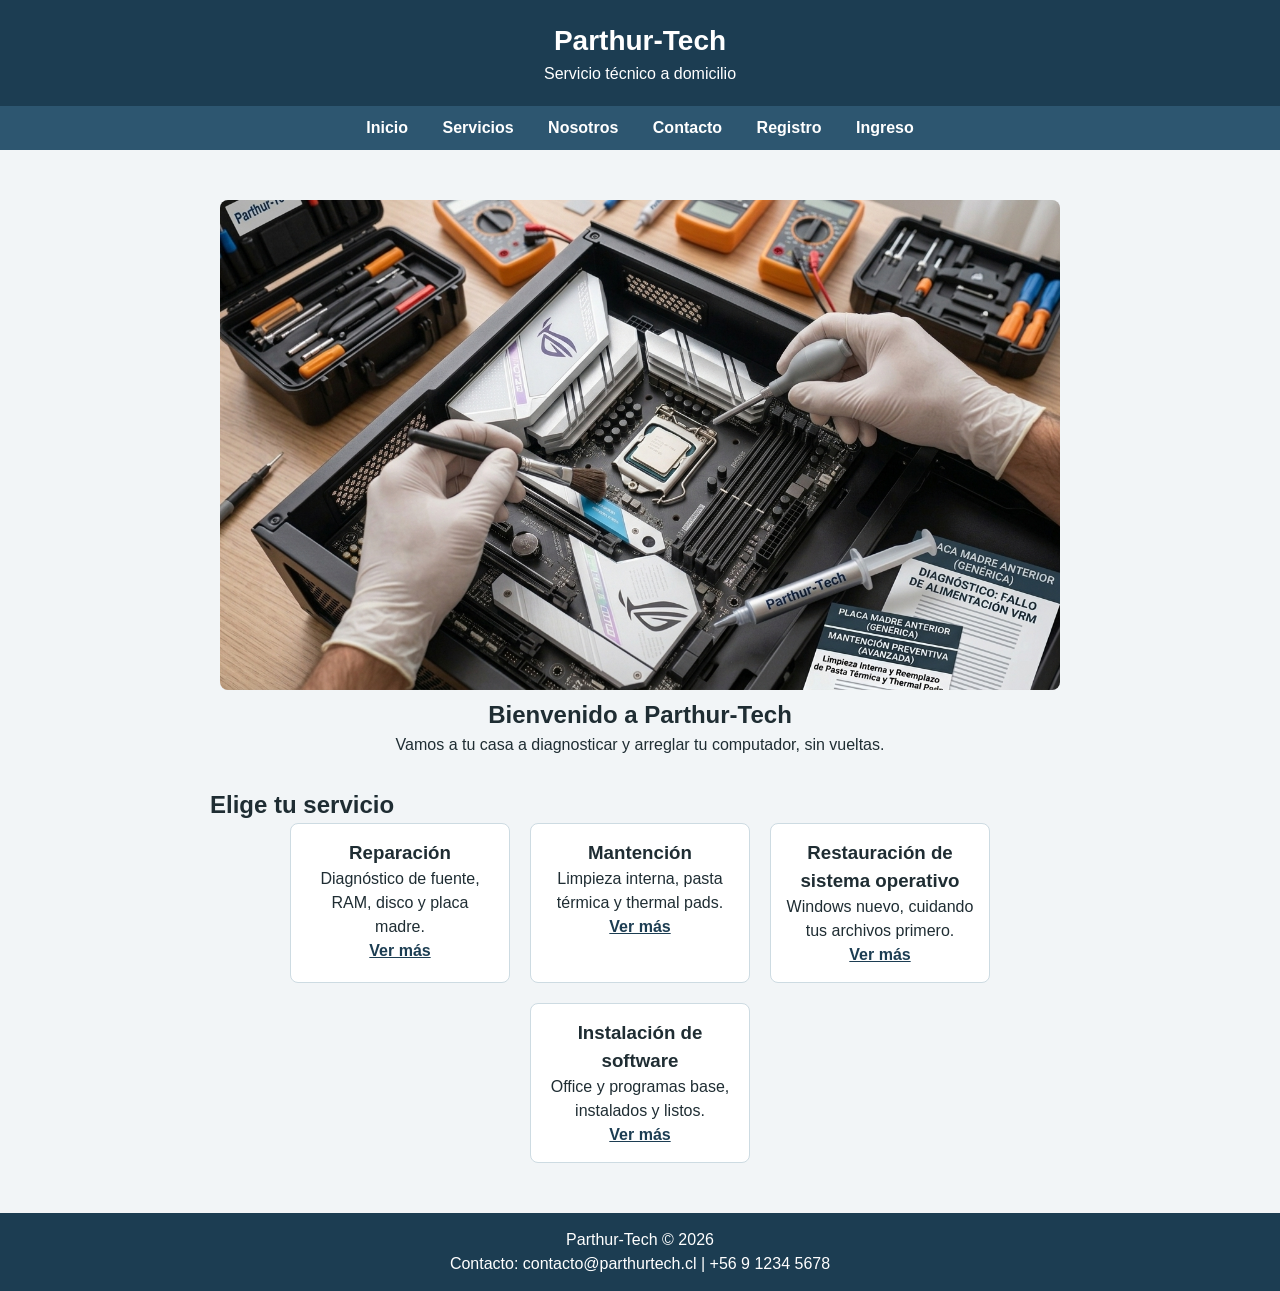
<file: index.html>
<!DOCTYPE html>
<html lang="es">
<head>
  <meta charset="UTF-8">
  <title>Parthur-Tech - Inicio</title>
  <link rel="stylesheet" href="style.css">
</head>
<body>

  <header>
    <h1>Parthur-Tech</h1>
    <p>Servicio técnico a domicilio</p>
  </header>

  <nav>
    <a href="index.html">Inicio</a>
    <a href="servicios.html">Servicios</a>
    <a href="nosotros.html">Nosotros</a>
    <a href="contacto.html">Contacto</a>
    <a href="registro.html">Registro</a>
    <a href="ingreso.html">Ingreso</a>
  </nav>

  <main>
    <section class="hero">
      <img src="images/hero.jpg" alt="Técnico de Parthur-Tech reparando un computador en la casa de un cliente">
      <h2>Bienvenido a Parthur-Tech</h2>
      <p>Vamos a tu casa a diagnosticar y arreglar tu computador, sin vueltas.</p>
    </section>

    <section>
      <h2>Elige tu servicio</h2>
      <div class="servicios-grid">
        <article class="servicio-card">
          <h3>Reparación</h3>
          <p>Diagnóstico de fuente, RAM, disco y placa madre.</p>
          <a href="servicios.html#reparacion">Ver más</a>
        </article>

        <article class="servicio-card">
          <h3>Mantención</h3>
          <p>Limpieza interna, pasta térmica y thermal pads.</p>
          <a href="servicios.html#mantencion">Ver más</a>
        </article>

        <article class="servicio-card">
          <h3>Restauración de sistema operativo</h3>
          <p>Windows nuevo, cuidando tus archivos primero.</p>
          <a href="servicios.html#restauracion">Ver más</a>
        </article>

        <article class="servicio-card">
          <h3>Instalación de software</h3>
          <p>Office y programas base, instalados y listos.</p>
          <a href="servicios.html#instalacion">Ver más</a>
        </article>
      </div>
    </section>
  </main>

  <footer>
    <p>Parthur-Tech &copy; 2026</p>
    <p>Contacto: contacto@parthurtech.cl | +56 9 1234 5678</p>
  </footer>

</body>
</html>
</file>
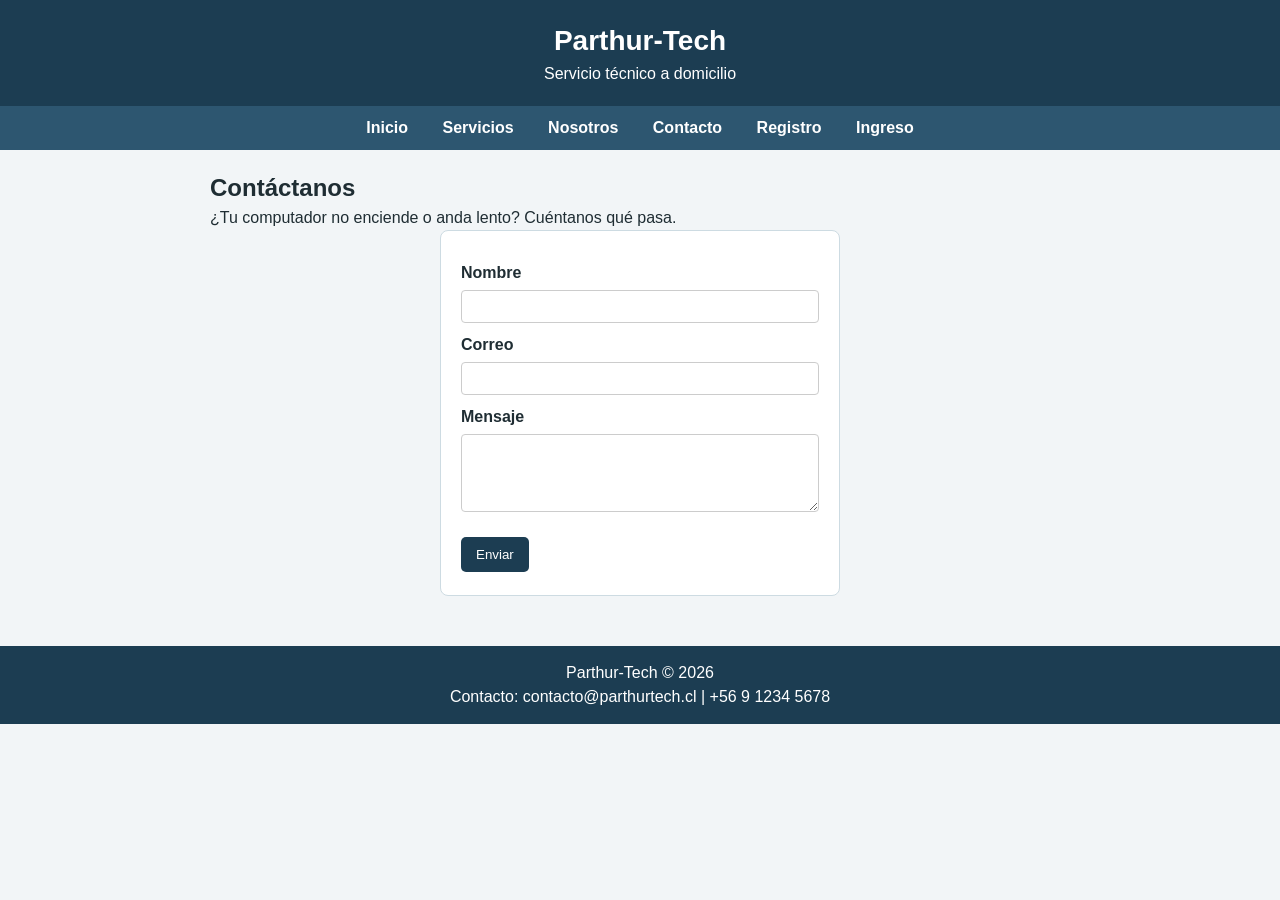
<file: contacto.html>
<!DOCTYPE html>
<html lang="es">
<head>
  <meta charset="UTF-8">
  <title>Parthur-Tech - Contacto</title>
  <link rel="stylesheet" href="style.css">
</head>
<body>

  <header>
    <h1>Parthur-Tech</h1>
    <p>Servicio técnico a domicilio</p>
  </header>

  <nav>
    <a href="index.html">Inicio</a>
    <a href="servicios.html">Servicios</a>
    <a href="nosotros.html">Nosotros</a>
    <a href="contacto.html">Contacto</a>
    <a href="registro.html">Registro</a>
    <a href="ingreso.html">Ingreso</a>
  </nav>

  <main>
    <section>
      <h2>Contáctanos</h2>
      <p>¿Tu computador no enciende o anda lento? Cuéntanos qué pasa.</p>

      <form id="form-contacto" novalidate>
        <label for="nombre">Nombre</label>
        <input type="text" id="nombre" name="nombre" autocomplete="name">
        <p class="error" id="error-nombre"></p>

        <label for="correo">Correo</label>
        <input type="text" id="correo" name="correo" autocomplete="email">
        <p class="error" id="error-correo"></p>

        <label for="mensaje">Mensaje</label>
        <textarea id="mensaje" name="mensaje" rows="4"></textarea>
        <p class="error" id="error-mensaje"></p>

        <button type="submit">Enviar</button>
        <p class="error" id="form-exito"></p>
      </form>
    </section>
  </main>

  <footer>
    <p>Parthur-Tech &copy; 2026</p>
    <p>Contacto: contacto@parthurtech.cl | +56 9 1234 5678</p>
  </footer>

  <script src="contacto.js"></script>
</body>
</html>
</file>
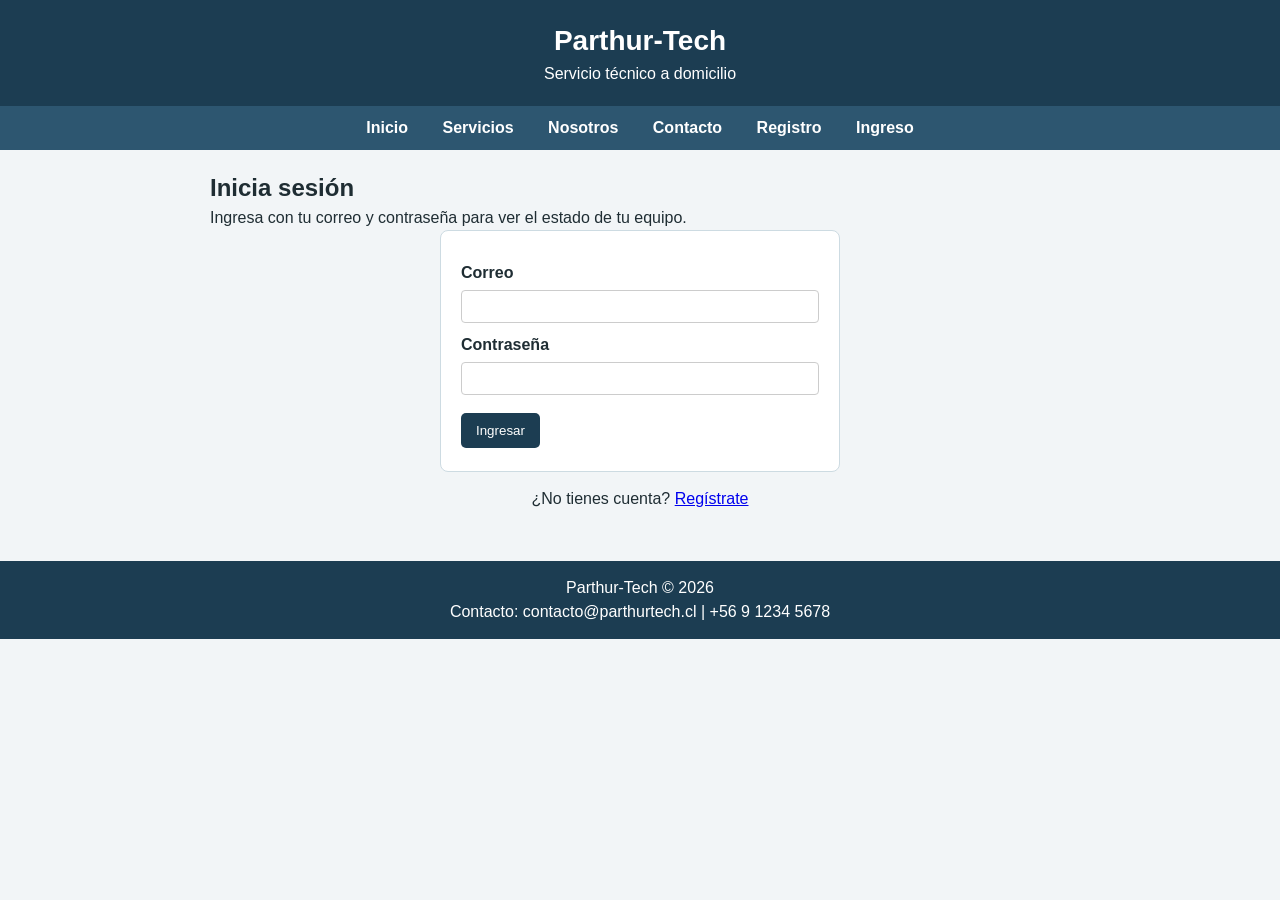
<file: ingreso.html>
<!DOCTYPE html>
<html lang="es">
<head>
  <meta charset="UTF-8">
  <title>Parthur-Tech - Ingreso</title>
  <link rel="stylesheet" href="style.css">
</head>
<body>

  <header>
    <h1>Parthur-Tech</h1>
    <p>Servicio técnico a domicilio</p>
  </header>

  <nav>
    <a href="index.html">Inicio</a>
    <a href="servicios.html">Servicios</a>
    <a href="nosotros.html">Nosotros</a>
    <a href="contacto.html">Contacto</a>
    <a href="registro.html">Registro</a>
    <a href="ingreso.html">Ingreso</a>
  </nav>

  <main>
    <section>
      <h2>Inicia sesión</h2>
      <p>Ingresa con tu correo y contraseña para ver el estado de tu equipo.</p>

      <form id="form-ingreso" novalidate>
        <label for="correo">Correo</label>
        <input type="email" id="correo" name="correo" autocomplete="email">
        <p class="error" id="error-correo"></p>

        <label for="contrasena">Contraseña</label>
        <input type="password" id="contrasena" name="contrasena" autocomplete="current-password">
        <p class="error" id="error-contrasena"></p>

        <button type="submit">Ingresar</button>
        <p class="error" id="form-exito"></p>
      </form>

      <p class="form-extra">¿No tienes cuenta? <a href="registro.html">Regístrate</a></p>
    </section>
  </main>

  <footer>
    <p>Parthur-Tech &copy; 2026</p>
    <p>Contacto: contacto@parthurtech.cl | +56 9 1234 5678</p>
  </footer>

  <script src="ingreso.js"></script>
</body>
</html>
</file>
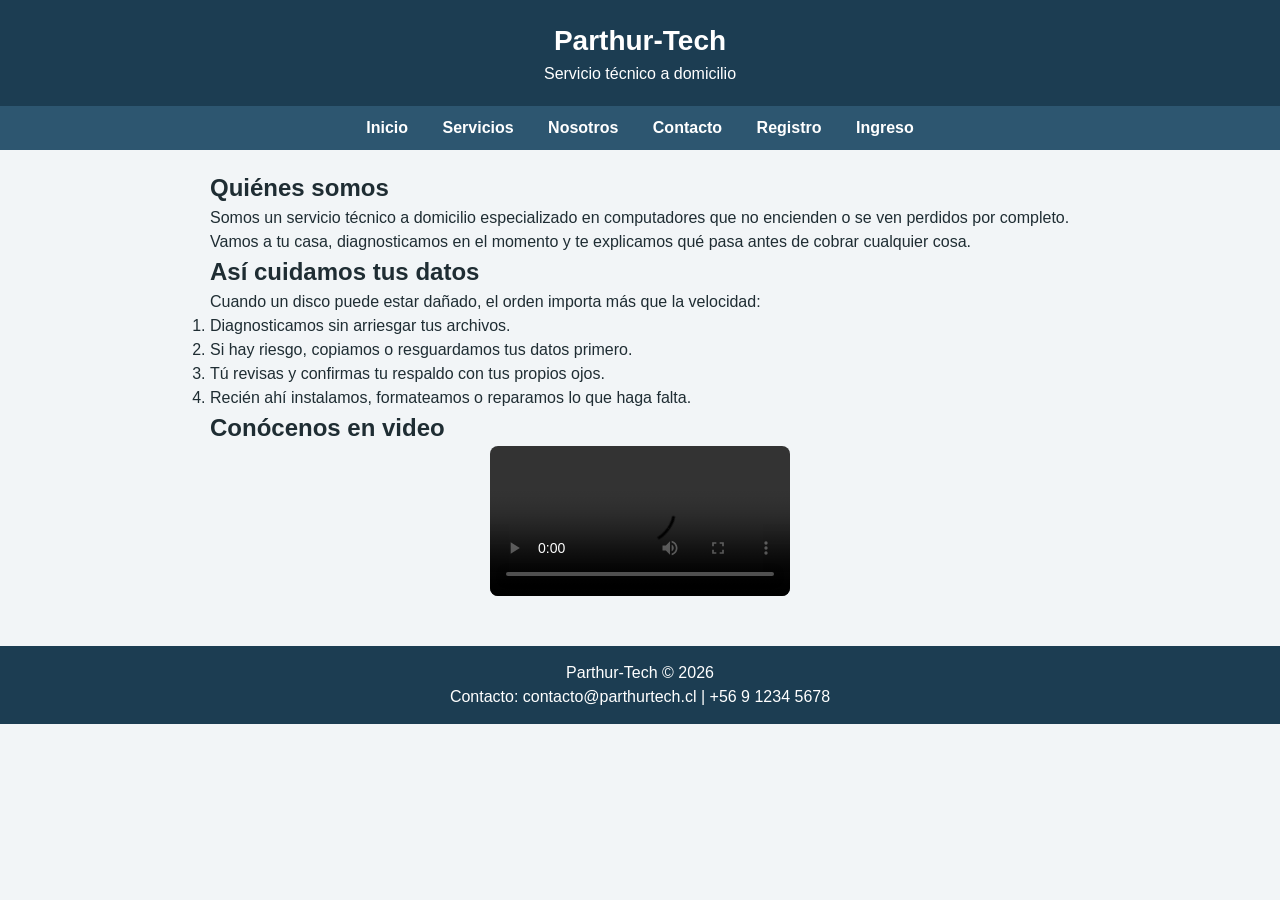
<file: nosotros.html>
<!DOCTYPE html>
<html lang="es">
<head>
  <meta charset="UTF-8">
  <title>Parthur-Tech - Nosotros</title>
  <link rel="stylesheet" href="style.css">
</head>
<body>

  <header>
    <h1>Parthur-Tech</h1>
    <p>Servicio técnico a domicilio</p>
  </header>

  <nav>
    <a href="index.html">Inicio</a>
    <a href="servicios.html">Servicios</a>
    <a href="nosotros.html">Nosotros</a>
    <a href="contacto.html">Contacto</a>
    <a href="registro.html">Registro</a>
    <a href="ingreso.html">Ingreso</a>
  </nav>

  <main>
    <section>
      <h2>Quiénes somos</h2>
      <p>Somos un servicio técnico a domicilio especializado en computadores
      que no encienden o se ven perdidos por completo. Vamos a tu casa,
      diagnosticamos en el momento y te explicamos qué pasa antes de cobrar
      cualquier cosa.</p>
    </section>

    <section>
      <h2>Así cuidamos tus datos</h2>
      <p>Cuando un disco puede estar dañado, el orden importa más que la
      velocidad:</p>
      <ol>
        <li>Diagnosticamos sin arriesgar tus archivos.</li>
        <li>Si hay riesgo, copiamos o resguardamos tus datos primero.</li>
        <li>Tú revisas y confirmas tu respaldo con tus propios ojos.</li>
        <li>Recién ahí instalamos, formateamos o reparamos lo que haga falta.</li>
      </ol>
    </section>

    <section>
      <h2>Conócenos en video</h2>
      <video controls>
        <source src="videos/presentacion.mp4" type="video/mp4">
        Tu navegador no soporta el elemento de video.
      </video>
    </section>
  </main>

  <footer>
    <p>Parthur-Tech &copy; 2026</p>
    <p>Contacto: contacto@parthurtech.cl | +56 9 1234 5678</p>
  </footer>

</body>
</html>
</file>
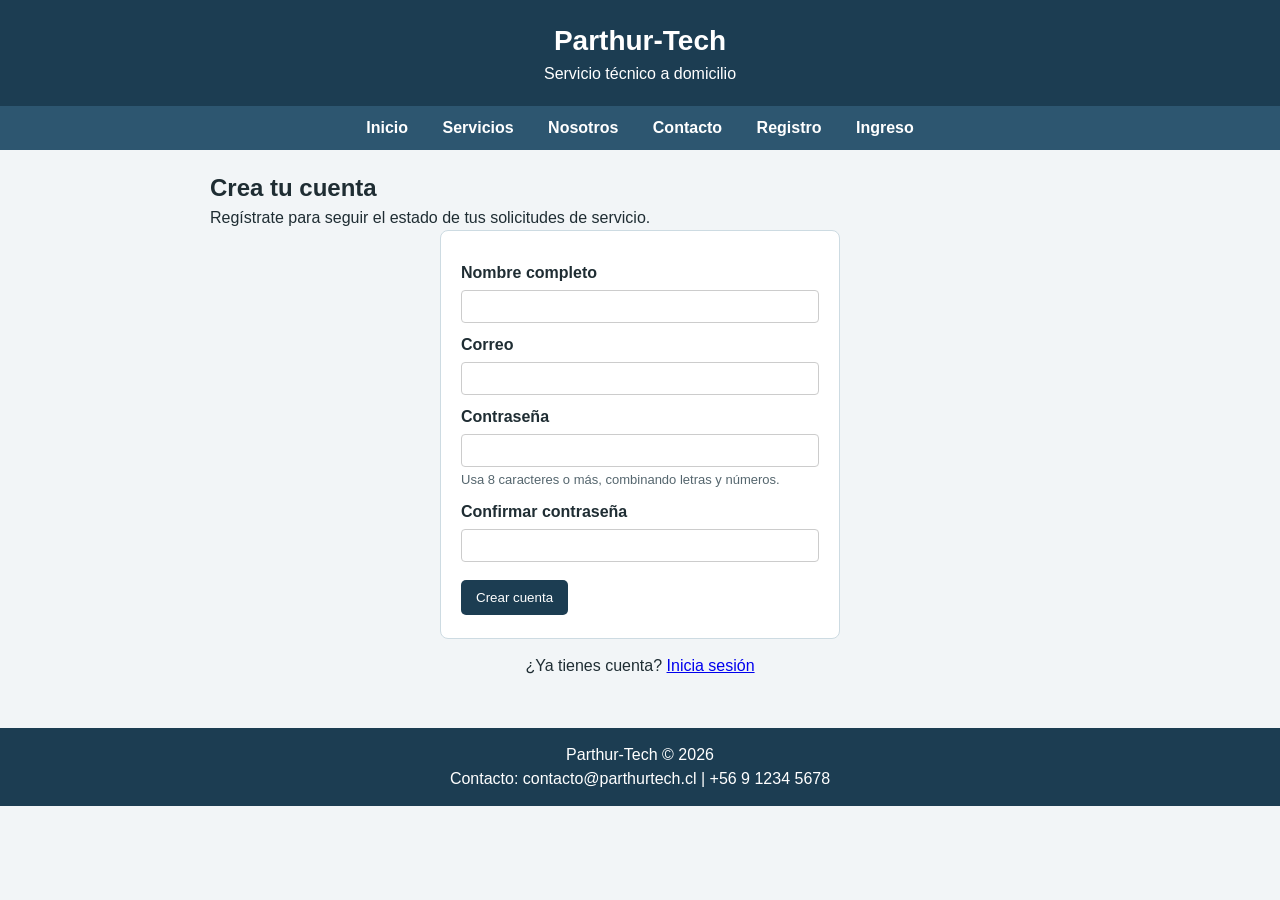
<file: registro.html>
<!DOCTYPE html>
<html lang="es">
<head>
  <meta charset="UTF-8">
  <title>Parthur-Tech - Registro</title>
  <link rel="stylesheet" href="style.css">
</head>
<body>

  <header>
    <h1>Parthur-Tech</h1>
    <p>Servicio técnico a domicilio</p>
  </header>

  <nav>
    <a href="index.html">Inicio</a>
    <a href="servicios.html">Servicios</a>
    <a href="nosotros.html">Nosotros</a>
    <a href="contacto.html">Contacto</a>
    <a href="registro.html">Registro</a>
    <a href="ingreso.html">Ingreso</a>
  </nav>

  <main>
    <section>
      <h2>Crea tu cuenta</h2>
      <p>Regístrate para seguir el estado de tus solicitudes de servicio.</p>

      <form id="form-registro" novalidate>
        <label for="nombre">Nombre completo</label>
        <input type="text" id="nombre" name="nombre" autocomplete="name">
        <p class="error" id="error-nombre"></p>

        <label for="correo">Correo</label>
        <input type="email" id="correo" name="correo" autocomplete="email">
        <p class="error" id="error-correo"></p>

        <label for="contrasena">Contraseña</label>
        <input type="password" id="contrasena" name="contrasena" autocomplete="new-password">
        <p class="ayuda">Usa 8 caracteres o más, combinando letras y números.</p>
        <p class="error" id="error-contrasena"></p>

        <label for="confirmar">Confirmar contraseña</label>
        <input type="password" id="confirmar" name="confirmar" autocomplete="new-password">
        <p class="error" id="error-confirmar"></p>

        <button type="submit">Crear cuenta</button>
        <p class="error" id="form-exito"></p>
      </form>

      <p class="form-extra">¿Ya tienes cuenta? <a href="ingreso.html">Inicia sesión</a></p>
    </section>
  </main>

  <footer>
    <p>Parthur-Tech &copy; 2026</p>
    <p>Contacto: contacto@parthurtech.cl | +56 9 1234 5678</p>
  </footer>

  <script src="registro.js"></script>
</body>
</html>
</file>
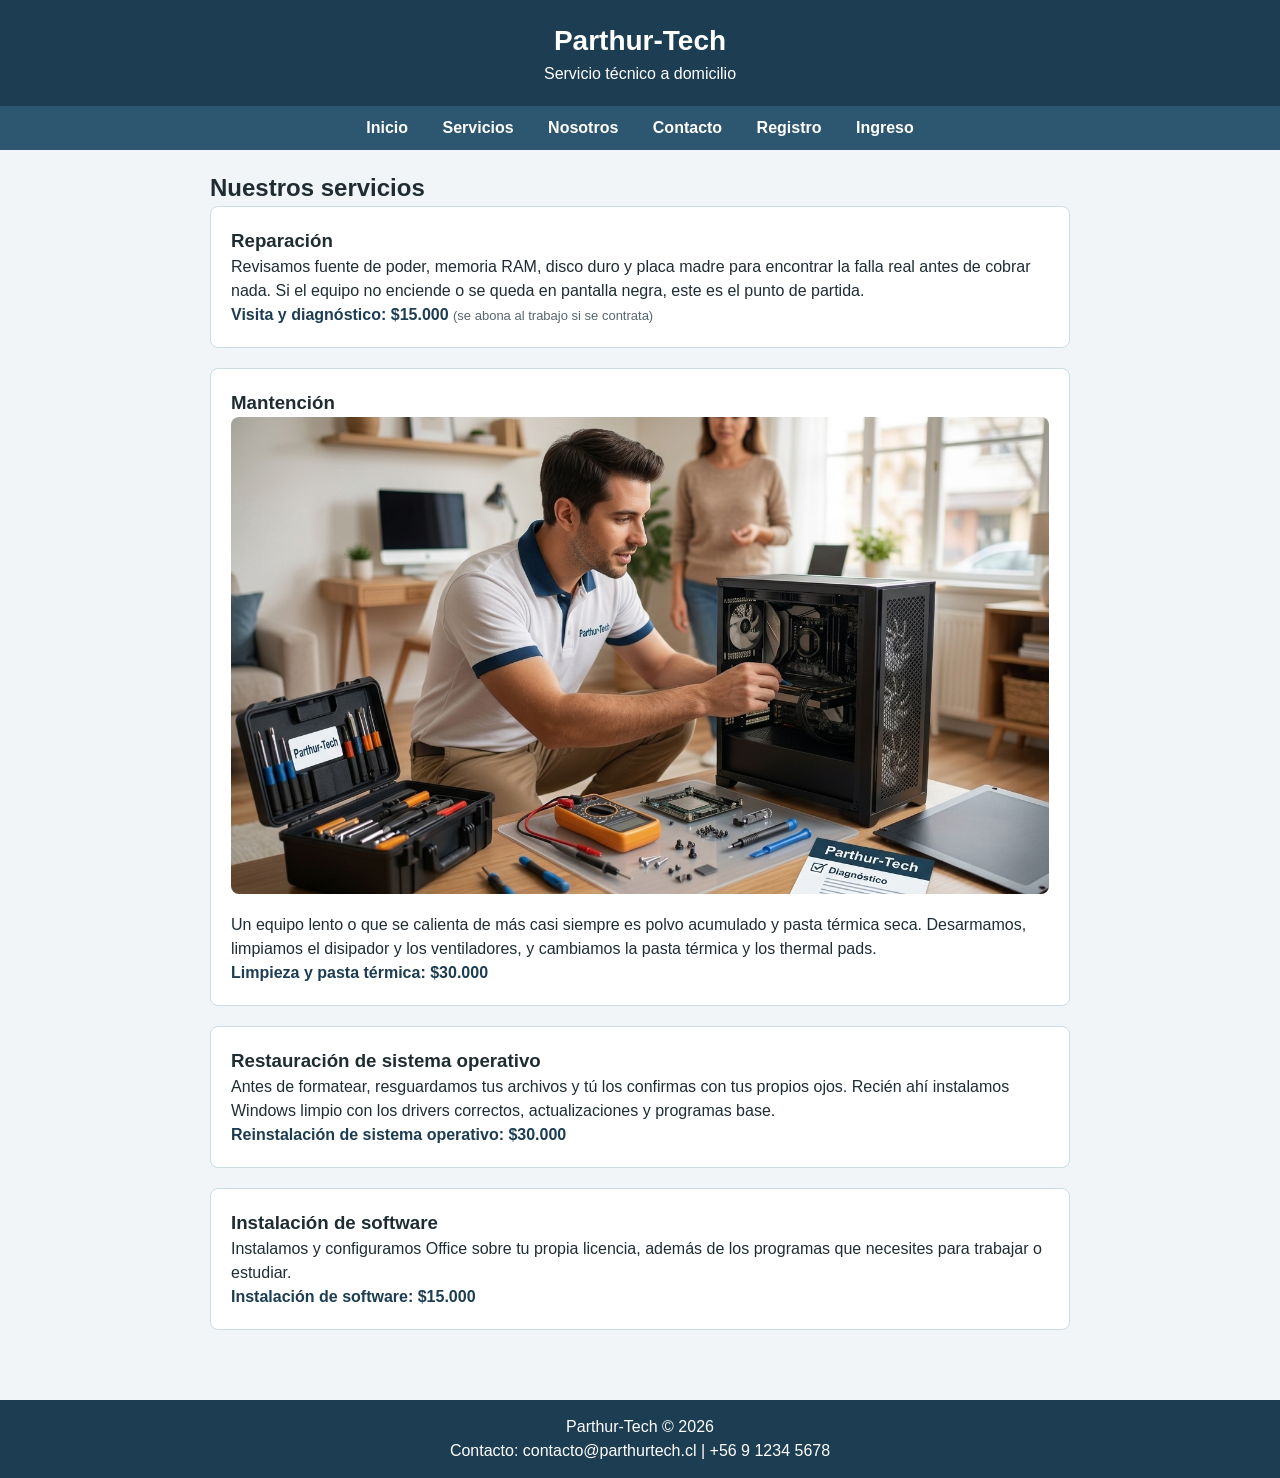
<file: servicios.html>
<!DOCTYPE html>
<html lang="es">
<head>
  <meta charset="UTF-8">
  <title>Parthur-Tech - Servicios</title>
  <link rel="stylesheet" href="style.css">
</head>
<body>

  <header>
    <h1>Parthur-Tech</h1>
    <p>Servicio técnico a domicilio</p>
  </header>

  <nav>
    <a href="index.html">Inicio</a>
    <a href="servicios.html">Servicios</a>
    <a href="nosotros.html">Nosotros</a>
    <a href="contacto.html">Contacto</a>
    <a href="registro.html">Registro</a>
    <a href="ingreso.html">Ingreso</a>
  </nav>

  <main>
    <section>
      <h2>Nuestros servicios</h2>

      <article class="detalle-servicio" id="reparacion">
        <h3>Reparación</h3>
        <p>Revisamos fuente de poder, memoria RAM, disco duro y placa madre para
        encontrar la falla real antes de cobrar nada. Si el equipo no enciende o
        se queda en pantalla negra, este es el punto de partida.</p>
        <p class="precio">Visita y diagnóstico: $15.000 <span>(se abona al trabajo si se contrata)</span></p>
      </article>

      <article class="detalle-servicio" id="mantencion">
        <h3>Mantención</h3>
        <img src="images/mantencion.jpg" alt="Técnico de Parthur-Tech limpiando una placa madre">
        <p>Un equipo lento o que se calienta de más casi siempre es polvo
        acumulado y pasta térmica seca. Desarmamos, limpiamos el disipador y
        los ventiladores, y cambiamos la pasta térmica y los thermal pads.</p>
        <p class="precio">Limpieza y pasta térmica: $30.000</p>
      </article>

      <article class="detalle-servicio" id="restauracion">
        <h3>Restauración de sistema operativo</h3>
        <p>Antes de formatear, resguardamos tus archivos y tú los confirmas con
        tus propios ojos. Recién ahí instalamos Windows limpio con los drivers
        correctos, actualizaciones y programas base.</p>
        <p class="precio">Reinstalación de sistema operativo: $30.000</p>
      </article>

      <article class="detalle-servicio" id="instalacion">
        <h3>Instalación de software</h3>
        <p>Instalamos y configuramos Office sobre tu propia licencia, además de
        los programas que necesites para trabajar o estudiar.</p>
        <p class="precio">Instalación de software: $15.000</p>
      </article>
    </section>
  </main>

  <footer>
    <p>Parthur-Tech &copy; 2026</p>
    <p>Contacto: contacto@parthurtech.cl | +56 9 1234 5678</p>
  </footer>

</body>
</html>
</file>
<file: style.css>
/* Estilos generales de Parthur-Tech */

* {
  margin: 0;
  padding: 0;
  box-sizing: border-box;
}

body {
  font-family: Arial, Helvetica, sans-serif;
  background-color: #f2f5f7;
  color: #1f2d33;
  line-height: 1.5;
}

header {
  background-color: #1c3d52;
  color: white;
  padding: 20px;
  text-align: center;
}

header h1 {
  font-size: 28px;
}

nav {
  background-color: #2d5670;
  padding: 10px;
  text-align: center;
}

nav a {
  color: white;
  text-decoration: none;
  margin: 0 15px;
  font-weight: bold;
}

nav a:hover {
  text-decoration: underline;
}

main {
  max-width: 900px;
  margin: 0 auto;
  padding: 20px;
}

.hero {
  text-align: center;
  padding: 30px 10px;
}

.hero img {
  max-width: 100%;
  border-radius: 8px;
}

video {
  max-width: 100%;
  border-radius: 8px;
  display: block;
  margin: 0 auto;
}

.servicios-grid {
  display: flex;
  flex-wrap: wrap;
  gap: 20px;
  justify-content: center;
}

article.servicio-card {
  background-color: white;
  border: 1px solid #cddbe2;
  border-radius: 8px;
  padding: 15px;
  width: 220px;
  text-align: center;
}

article.servicio-card a {
  color: #1c3d52;
  font-weight: bold;
}

.detalle-servicio {
  background-color: white;
  border: 1px solid #cddbe2;
  border-radius: 8px;
  padding: 20px;
  margin-bottom: 20px;
}

.detalle-servicio img {
  max-width: 100%;
  border-radius: 8px;
  margin-bottom: 12px;
}

.precio {
  font-weight: bold;
  color: #1c3d52;
}

.precio span {
  font-weight: normal;
  color: #55666e;
  font-size: 13px;
}

form {
  background-color: white;
  border: 1px solid #cddbe2;
  border-radius: 8px;
  padding: 20px;
  max-width: 400px;
  margin: 0 auto;
}

form label {
  display: block;
  margin-top: 10px;
  font-weight: bold;
}

form input,
form textarea {
  width: 100%;
  padding: 8px;
  margin-top: 5px;
  border: 1px solid #ccc;
  border-radius: 4px;
}

form button {
  margin-top: 15px;
  background-color: #1c3d52;
  color: white;
  border: none;
  padding: 10px 15px;
  border-radius: 5px;
  cursor: pointer;
}

form button:hover {
  background-color: #2d5670;
}

.error {
  color: #b00020;
  font-size: 14px;
  margin-top: 3px;
}

.ayuda {
  color: #55666e;
  font-size: 13px;
  margin-top: 3px;
}

.form-extra {
  text-align: center;
  margin-top: 15px;
}

footer {
  background-color: #1c3d52;
  color: white;
  text-align: center;
  padding: 15px;
  margin-top: 30px;
}
</file>
